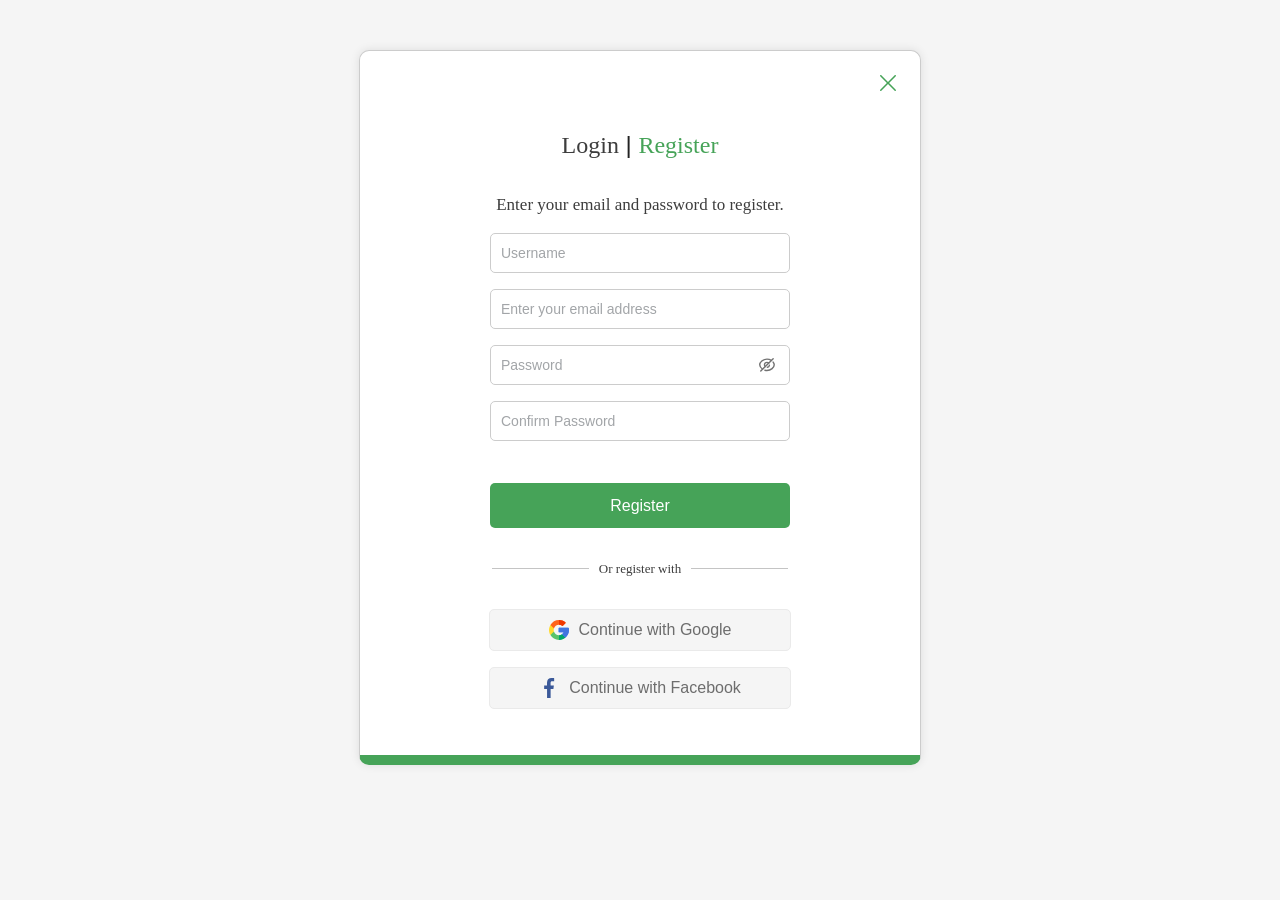
<file: Dz-3/index.html>
<!DOCTYPE html>
<html lang="en">
<head>
    <meta charset="UTF-8">
    <meta name="viewport" content="width=device-width, initial-scale=1.0">
    <link rel="stylesheet" href="css/style.css">
    <title>Registration</title>
</head>
<body>
    <div class="wrapper">
        <img src="images/X.svg" alt="closed-icon" class="closed-icon">
        <div class="block-links">
            <a class="login-link" href="#">Login</a> | <a class="register-link" href="#">Register</a>
        </div>
        <p class="title">Enter your email and password to register.</p>
        <form action="sabmit" method="post" class="form">
            <p>
                <input type="text" placeholder="Username" required>
            </p>
            <p>
                <input type="text" placeholder="Enter your email address">
            </p>
            <div class="input-container">
                <input type="password" id="password" placeholder="Password">
                <img src="images/Hide.svg" alt="Toggle Password Visibility" class="toggle-password">
            </div>

            <p>
                    <input type="password" placeholder="Confirm Password" required>
            </p>
            
            <button type="submit" class="but">Register</button>
            
            <div class="block-reg">
                <div class="lines"></div>
                <span class="reg">Or register with</span>
                <div class="lines"></div>
            </div>
            <p>
                <a href="#" class="button-link"><img src="images/google1.svg" alt="Google"> Continue with Google</a>
            </p>
            <p>
                <a href="#" class="button-link"><img src="images/facebook1.svg" alt="Facebook"> Continue with Facebook</a>
            </p>
        </form>
    </div>
    
</body>
</html>
</file>
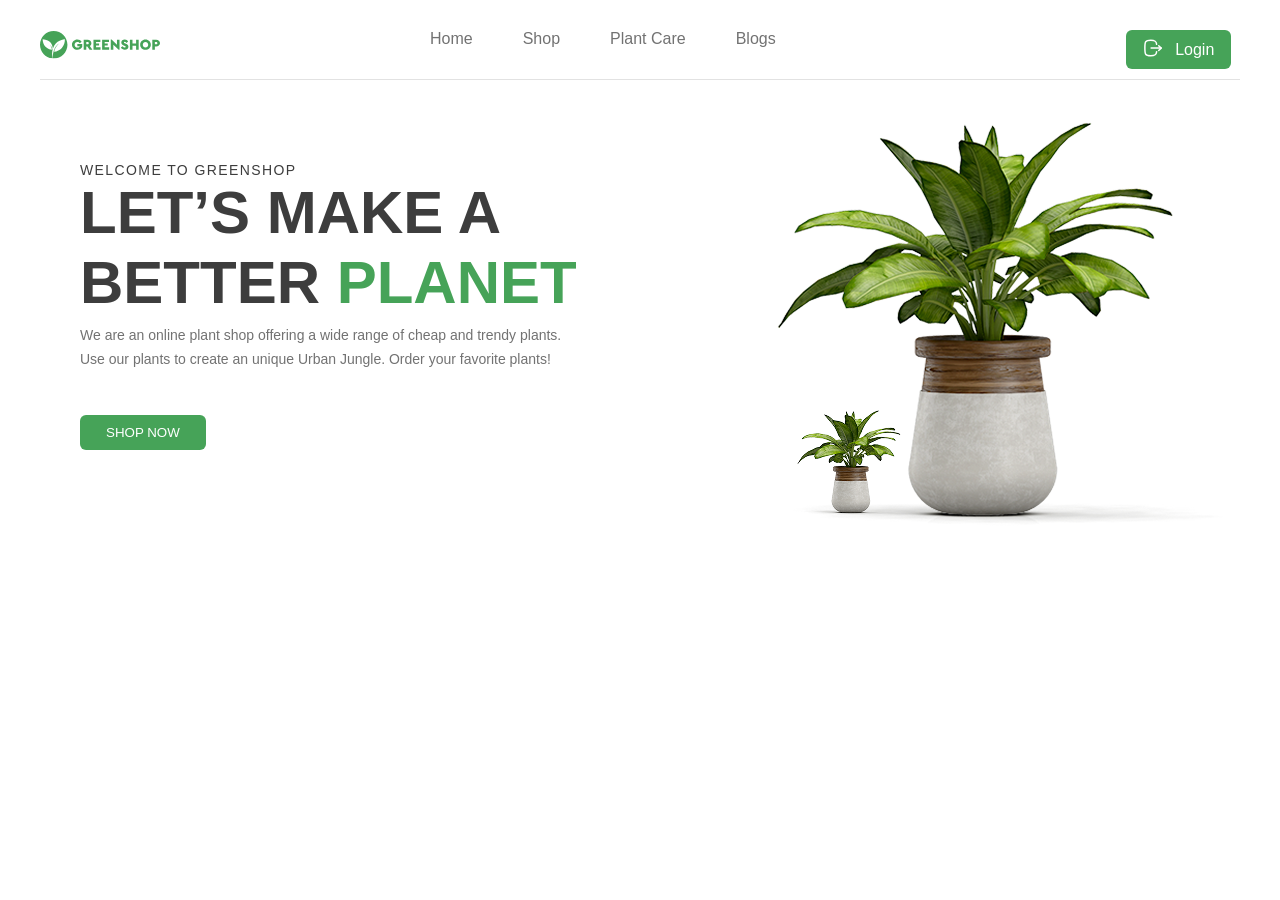
<file: Dz-6/index.html>
<!DOCTYPE html>
<html lang="en">
<head>
    <meta charset="UTF-8">
    <meta name="viewport" content="width=device-width, initial-scale=1.0">
    <link rel="stylesheet" href="css/style.css">
    <title>Document</title>
</head>
<body class="body">
    <div class="container">
        <header class="header">
            <div class="wrapper">
                <a class="logo-block i-block" href="#">
                    <img src="img/logo.svg" alt="Logo">
                </a>
                <nav class="nav i-block">
                    <ul class="nav-list">
                        <li class="nav-item i-block"><a href="#">Home</a></li>
                        <li class="nav-item i-block"><a href="#">Shop</a></li>
                        <li class="nav-item i-block"><a href="#">Plant Care</a>
                            <ul class="sub-menu">
                                <li class="sub-item"><a href="#">Drainage</a></li>
                                <li class="sub-item"><a href="#">Fungicides</a></li>
                                <li class="sub-item"><a href="#">Fertilizer</a></li>
                                <li class="sub-item"><a href="#">Priming</a></li>
                            </ul>
                        </li>
                        <li class="nav-item i-block"><a href="#">Blogs</a></li>
                    </ul>
                </nav>
                <button type="button" class="smol-btn i-block">
                    <div class="smol-btn_icon">
                        <svg xmlns="http://www.w3.org/2000/svg" width="20" height="20" viewBox="0 0 20 20" fill="none">
                        <path d="M18.1592 10.1006H8.125" stroke="white" stroke-width="1.5" stroke-linecap="round" stroke-linejoin="round"/>
                        <path d="M15.7203 7.67059L18.1603 10.1006L15.7203 12.5306" stroke="white" stroke-width="1.5" stroke-linecap="round" stroke-linejoin="round"/>
                        <path d="M13.6332 6.35826C13.3582 3.37493 12.2415 2.2916 7.79985 2.2916C1.88234 2.2916 1.88234 4.2166 1.88234 9.99993C1.88234 15.7833 1.88234 17.7083 7.79985 17.7083C12.2415 17.7083 13.3582 16.6249 13.6332 13.6416" stroke="white" stroke-width="1.5" stroke-linecap="round" stroke-linejoin="round"/>
                        </svg>
                    </div>
                    <span class="smol-btn_text">Login</span>
                </button>
            </div>
        </header>
        <main>
            <section class="hero-section">
                <div class="container">
                    <div class="wrapper">
                        <div class="hero-content i-block">
                            <p class="hero-label">Welcome to GreenShop</p>
                            <h1>Let’s Make a Better <span>Planet</span></h1>
                            <p class="hero-offer">We are an online plant shop offering a wide range of cheap and trendy plants. Use our plants to create an unique Urban Jungle. Order your favorite plants!</p>
                            <button type="button"class="hero-btn">shop now</button>
                        </div>
                        <div class="box-img i-block">
                            <img src="img/flovers.png" alt="flovers">
                        </div>
                    </div>
                </div>  
            </section>
        </main>
    </div>
</body>
</html>
</file>
<file: Dz-3/css/style.css>
* {
  margin: 0;
	padding: 0;
	border: 0;
	font-size: 100%;
	font: inherit;
	vertical-align: baseline;
}

:focus {
    outline: 0;
}

article, aside, details, figcaption, figure,
footer, header, hgroup, menu, nav, section {
	display: block;
}

body {
	line-height: 1;
}

ol, ul {
	list-style: none;
}

blockquote, q {
	quotes: none;
}

blockquote:before, blockquote:after,
q:before, q:after {
	content: '';
	content: none;
}

table {
	border-collapse: collapse;
	border-spacing: 0;
}

input[type=search]::-webkit-search-cancel-button,
input[type=search]::-webkit-search-decoration,
input[type=search]::-webkit-search-results-button,
input[type=search]::-webkit-search-results-decoration {
    -webkit-appearance: none;
    
}

input[type=search] {
    -webkit-box-sizing: content-box;
    -moz-box-sizing: content-box;
    box-sizing: content-box;
}

textarea {
    overflow: auto;
    vertical-align: top;
    resize: vertical;
}

audio,
canvas,
video {
    display: inline-block;
    display: inline;
    zoom: 1;
    max-width: 100%;
}

audio:not([controls]) {
    display: none;
    height: 0;
}

[hidden] {
    display: none;
}

html {
    font-size: 100%; /* 1 */
    -webkit-text-size-adjust: 100%; /* 2 */
    -ms-text-size-adjust: 100%; /* 2 */
}

a:focus {
    outline: thin dotted;
}

a:active,
a:hover {
    outline: 0;
}

img {
    border: 0; /* 1 */
    -ms-interpolation-mode: bicubic; /* 2 */
}

figure {
    margin: 0;
}

form {
    margin: 0;
}

fieldset {
    border: 1px solid #c0c0c0;
    margin: 0 2px;
    padding: 0.35em 0.625em 0.75em;
}

legend {
    border: 0; /* 1 */
    padding: 0;
    white-space: normal; /* 2 */
    margin-left: -7px; /* 3 */
}

button,
input,
select,
textarea {
    font-size: 100%; /* 1 */
    margin: 0; /* 2 */
    vertical-align: baseline; /* 3 */
    vertical-align: middle; /* 3 */
}

button,
input {
    line-height: normal;
}

button,
select {
    text-transform: none;
}

button,
html input[type="button"], /* 1 */
input[type="reset"],
input[type="submit"] {

    cursor: pointer; /* 3 */
    overflow: visible;  /* 4 */
}

button[disabled],
html input[disabled] {
    cursor: default;
}

input[type="checkbox"],
input[type="radio"] {
    box-sizing: border-box; /* 1 */
    padding: 0; /* 2 */
    height: 13px; /* 3 */
    width: 13px; /* 3 */
}

input[type="search"] {
    -moz-box-sizing: content-box;
    -webkit-box-sizing: content-box; /* 2 */
    box-sizing: content-box;
}

input[type="search"]::-webkit-search-cancel-button,
input[type="search"]::-webkit-search-decoration {
    -webkit-appearance: none;
}

button::-moz-focus-inner,
input::-moz-focus-inner {
    border: 0;
    padding: 0;
}

textarea {
    overflow: auto; /* 1 */
    vertical-align: top; /* 2 */
}

table {
    border-collapse: collapse;
    border-spacing: 0;
}

html,
button,
input,
select,
textarea {
    color: #222;
}


::-moz-selection {
    background: #b3d4fc;
    text-shadow: none;
}

::selection {
    background: #b3d4fc;
    text-shadow: none;
}

img {
    vertical-align: middle;
}

fieldset {
    border: 0;
    margin: 0;
    padding: 0;
}

textarea {
    resize: vertical;
}

.chromeframe {
    margin: 0.2em 0;
    background: #ccc;
    color: #000;
    padding: 0.2em 0;
}

body {
    background-color: #F5F5F5;
}

.wrapper {
    position: relative;
    max-width: 500px;
    margin: 50px auto;
    padding: 30px;
    border: 1px solid #ccc;
    border-radius: 10px;
    box-shadow: 0 0 10px rgba(0, 0, 0, 0.1);
    font-family: Arial, sans-serif;
    background-color: #fff;
    border-bottom: #46A358 10px solid;
}

.closed-icon {
    position: absolute;
    top: 20px;
    right: 20px;
    width: 24px;
    height: 24px;
    cursor: pointer;
}

.block-links {
    text-align: center;
    margin-bottom: 20px;
    font-size: 24px;
    margin-top: 52px;
}

.login-link {
    text-decoration: none;
    color: #3D3D3D;
    font-family: "Cera Pro";
    font-style: normal;
    font-weight: 500;
    line-height: 16px; 
}

.register-link {
    text-decoration: none;
    color: #46A358;
    font-family: "Cera Pro";
    font-style: normal;
    font-weight: 500;
    line-height: 16px; 
}

.title {
    margin-top: 40px;
    text-align: center;
    color: #3D3D3D;
    font-family: "Cera Pro";
    font-size: 17px;
    font-style: normal;
    font-weight: 400;
    line-height: 16px;
}

.form {
    margin-top: 14px;
    text-align: center;
    margin-top: 20px;
    color: #a2a5a8;
}

input[type="text"],
input[type="password"] {
    margin: 0 auto;
    width: 300px;
    height: 40px;
    padding: 10px;
    margin-bottom: 16px;
    border: 1px solid #ccc;
    border-radius: 5px;
    box-sizing: border-box;
}

input[type="text"]::placeholder,input[type="password"]::placeholder {
    color: #a2a5a8;
    font-size: 14px;
    font-style: normal;
    font-weight: 400;
    line-height: 20px;
}

.input-container {
    position: relative;
    width: 300px;
    margin: 0 auto;
}

.input-container img {
    width: 16px;
    height: 16px;
    cursor: pointer;
}

.toggle-password {
    position: absolute;
    right: 15px;
    top: 12px;
    cursor: pointer;
}

.but {
    width: 300px;
    height: 45px;
    background-color: #46A358;
    border: none;
    border-radius: 5px;
    color: white;
    font-size: 16px;
    cursor: pointer;
    margin-top: 26px;
}

.block-reg {
    display: flex;
    align-items: center;
    justify-content: center;
    gap: 10px;
    margin: 20px 0;
}

.reg {
    color: #3D3D3D;
    font-family: "Cera Pro";
    font-size: 13px;
    font-style: normal;
    font-weight: 400;
    line-height: 16px;
}

.lines {
    width: 97px;
    height: 1px;
    background-color: #C4C4C4;
    display: flex;
    align-items: center;
    margin: 20px 0;
}

.button-link {
    width: 300px;
    height: 40px;
    margin: 0 auto;
    background-color: #F5F5F5;
    border-radius: 5px;
    border: 1px solid #EAEAEA;
    font-size: 16px;
    cursor: pointer;
    margin-bottom: 16px;
    text-decoration: none;
    color: #6d6d6d;
    display: flex;
    align-items: center;
    justify-content: center;
    gap: 10px;
}

.button-link img {
    width: 20px;
    height: 20px;
}
</file>
<file: Dz-6/css/style.css>
*{
    margin: 0;
    box-sizing: border-box;
}

body{
    font-family:  Tahoma, sans-serif;
    background-color: #fff;
    color: #3D3D3D;
    line-height: 1.6;
}

.wrapper{
    font-size: 0;
    padding-bottom: 10px;
}

.header{
    width: 1200px;
    padding-top: 30px;
    margin-bottom: 12px;
    border-bottom: 1px solid #E2E2E2;
    background: #fff;
}

.logo-block img{
    width: 120px;
    height: 30px;
    border: none;
}

.nav-list{
    margin-left: 230px;
    list-style: none;
}

.nav-item{
    margin-right: 50px;
    color: #3D3D3D;
    font-size: 16px;
    font-style: normal;
    font-weight: 400;
    line-height: normal;
}

.nav-item a{
    text-decoration: none;
    color: #727272;
}

.nav-item a:hover{
    border-bottom: 3px solid #46A358;
    padding-bottom: 24px;
    color: #3D3D3D;
}

.sub-menu{
    display: none;
    position: absolute;
    top: 80px;
    right: 750px;
    list-style: none;
    margin-top: 10px;
    padding: 10px;
    background: #fff;
    box-shadow: 0px 4px 16px rgba(0, 0, 0, 0.1);
    border-radius: 6px;
}

.sub-item{
    margin-bottom: 10px;
    color:#3D3D3D;
    font-size: 14px;
}

.nav-item:hover .sub-menu{
    display: block;
    background-color: #f5f5f5;
}

.smol-btn{
    font-size: 16px;
    border-radius: 6px;
    background: #46A358;
    border: none;
    padding: 8px 17px 7px 17px;
    color: #fff;
    cursor: pointer;
    margin-left: 300px;
    text-align: center;
    line-height: normal;
    vertical-align: middle;
}

.smol-btn_icon{
    display: inline-block;
    margin-right: 8px;
    vertical-align: middle;
}

.smol-btn_text{
    display: inline-block;
    vertical-align: middle;
}

.container{
    width: 1200px;
    background: #fff;
    margin: 0 auto;
}

.i-block{
    display: inline-block;
    vertical-align: top;
}

.hero-content{
    /* width: 570px; */
    margin-left: 40px;
    margin-top: 70px;
}

.hero-btn{
    text-transform: uppercase;
    padding: 10px 26px;
    border-radius: 6px;
    background: #46A358;
    border: none;
    color: #fff;
    margin-top: 44px;
}

.box-img{
    margin-left: 50px;
}

h1{
    width: 600px;
    height: 140px;
    color: #3D3D3D;
    font-size: 60px;
    font-style: normal;
    font-weight: 900;
    line-height: 70px;
    text-transform: uppercase;
    margin-bottom: 5px;
}

h1 span{
    color: #46A358;
}

.hero-label{
    color: #3D3D3D;
    font-size: 14px;
    font-style: normal;
    font-weight: 500;
    line-height: 16px;
    letter-spacing: 1.4px;
    text-transform: uppercase;
}

.hero-offer{
    width: 500px;
    color: #727272;
    font-size: 14px;
    font-style: normal;
    font-weight: 400;
    line-height: 24px;
}
</file>
